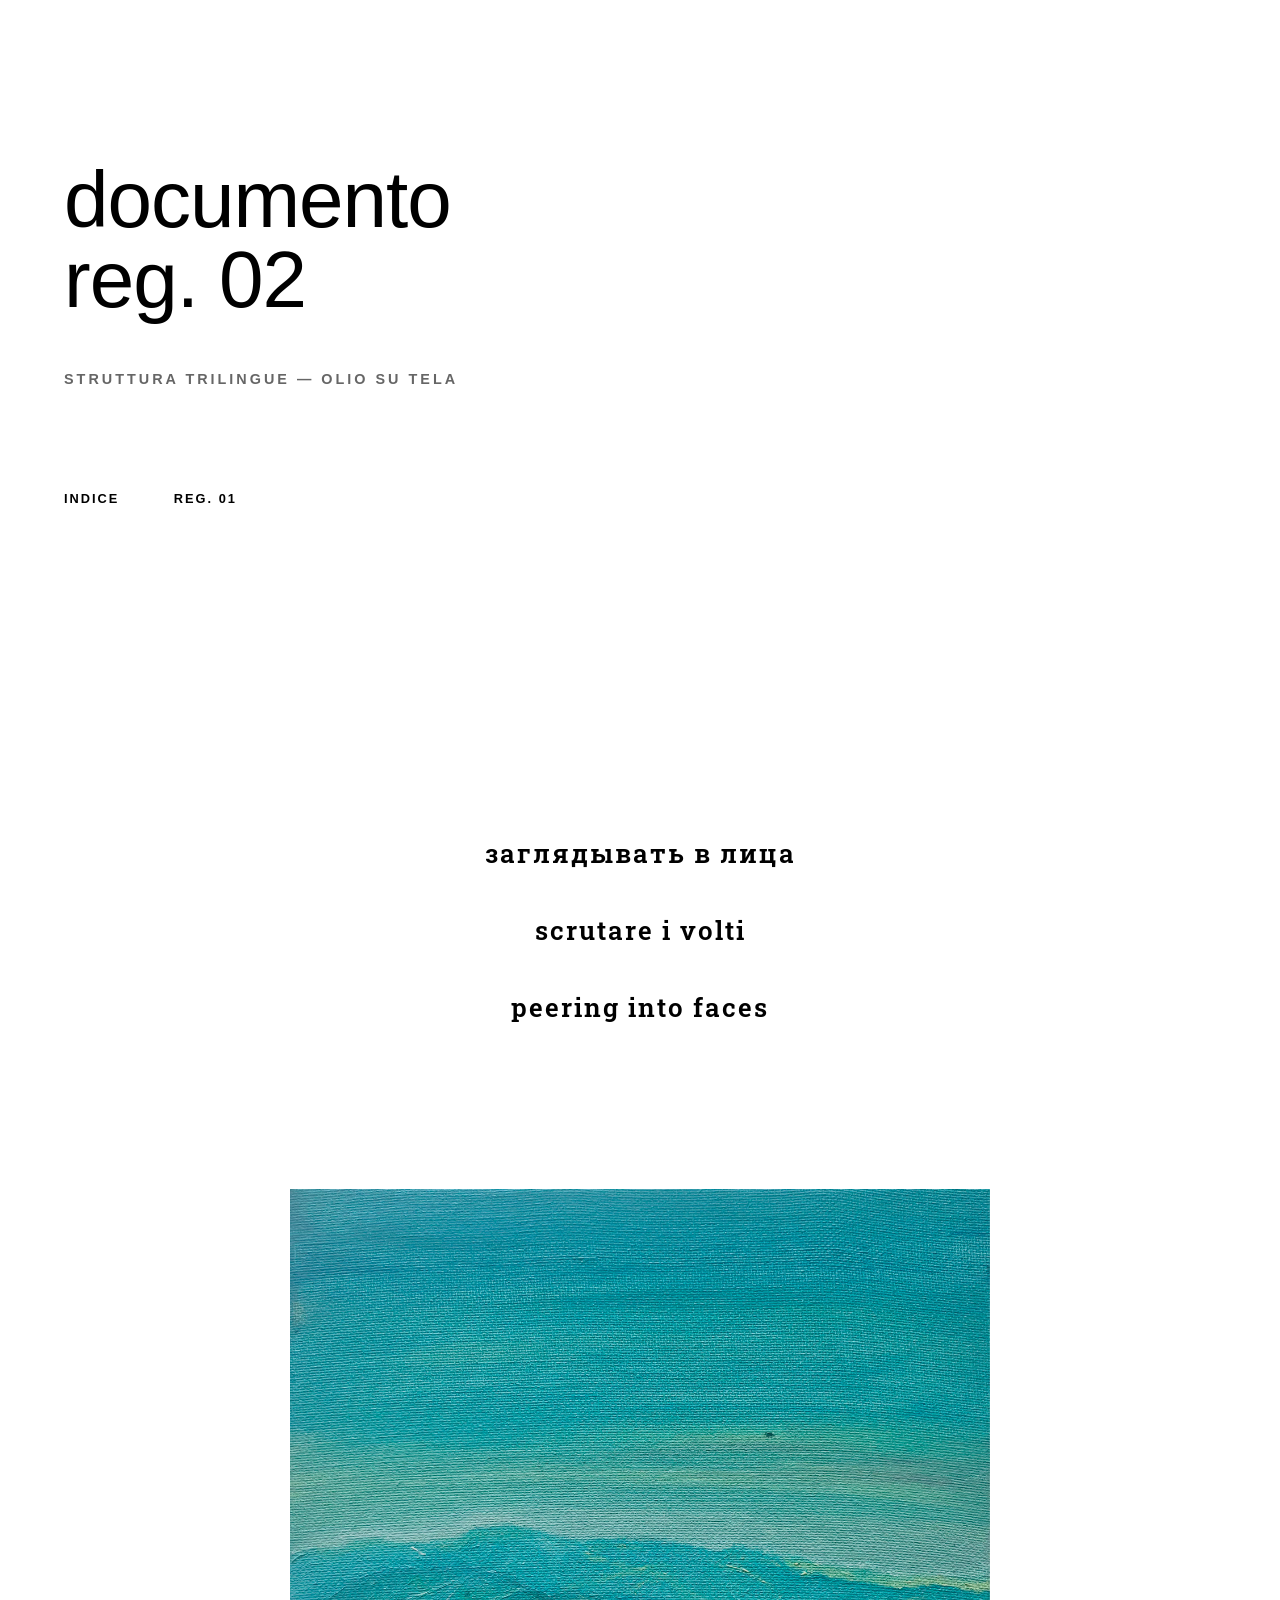
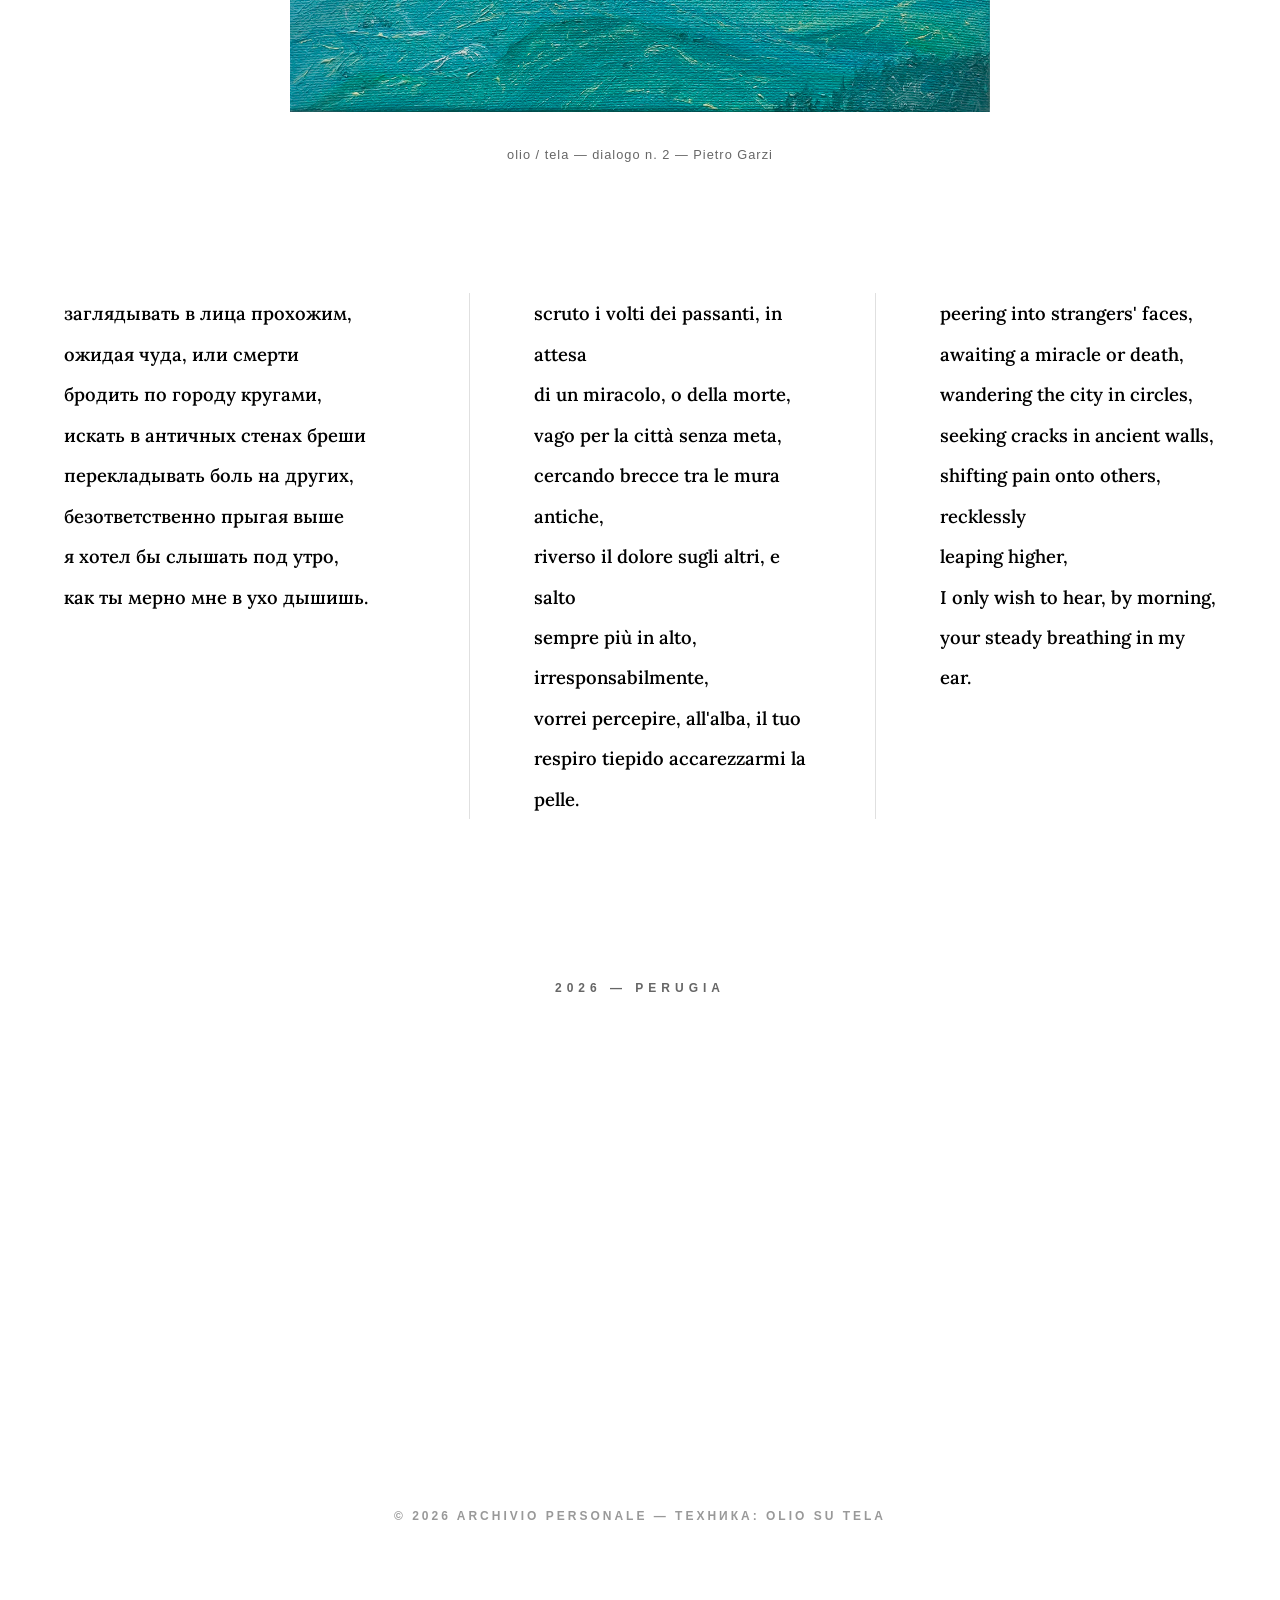
<file: soffito2.html>
<!DOCTYPE html>
<html lang="it">
<head>
    <meta charset="UTF-8">
    <meta name="viewport" content="width=device-width, initial-scale=1.0">
    <title>02. Сквозь лица - Archivio</title>
    <link rel="stylesheet" href="poetry-style.css">
</head>
<body>
    <header>
        <h1>documento<br>reg. 02</h1>
        <p>Struttura trilingue — Olio su tela</p>
        <nav>
            <ul>
                <li><a href="index.html">Indice</a></li>
                <li><a href="soffitto.html">Reg. 01</a></li>
            </ul>
        </nav>
    </header>

    <main>
        <div class="monument-slab">
            <h2 class="monument-title">заглядывать в лица<br>scrutare i volti<br>peering into faces</h2>
            
            <div class="monument-artwork">
                <div class="image-container">
                    <img src="assets/2.jpg" alt="Olio su tela — Pietro Garzi">
                </div>
                <div class="monument-artwork-caption">olio / tela — dialogo n. 2 — Pietro Garzi</div>
            </div>

            <div class="trilingual-block">
                <div class="text-column-3">
                    <p class="poem-line">заглядывать в лица прохожим,</p>
                    <p class="poem-line">ожидая чуда, или смерти</p>
                    <p class="poem-line">бродить по городу кругами,</p>
                    <p class="poem-line">искать в античных стенах бреши</p>
                    <p class="poem-line">перекладывать боль на других,</p>
                    <p class="poem-line">безответственно прыгая выше</p>
                    <p class="poem-line">я хотел бы слышать под утро,</p>
                    <p class="poem-line">как ты мерно мне в ухо дышишь.</p>
                </div>
                
                <div class="text-column-3">
                    <p class="poem-line">scruto i volti dei passanti, in attesa</p>
                    <p class="poem-line">di un miracolo, o della morte,</p>
                    <p class="poem-line">vago per la città senza meta,</p>
                    <p class="poem-line">cercando brecce tra le mura antiche,</p>
                    <p class="poem-line">riverso il dolore sugli altri, e salto</p>
                    <p class="poem-line">sempre più in alto,</p>
                    <p class="poem-line">irresponsabilmente,</p>
                    <p class="poem-line">vorrei percepire, all'alba, il tuo</p>
                    <p class="poem-line">respiro tiepido accarezzarmi la pelle.</p>
                </div>

                <div class="text-column-3">
                    <p class="poem-line">peering into strangers' faces,</p>
                    <p class="poem-line">awaiting a miracle or death,</p>
                    <p class="poem-line">wandering the city in circles,</p>
                    <p class="poem-line">seeking cracks in ancient walls,</p>
                    <p class="poem-line">shifting pain onto others, recklessly</p>
                    <p class="poem-line">leaping higher,</p>
                    <p class="poem-line">I only wish to hear, by morning,</p>
                    <p class="poem-line">your steady breathing in my ear.</p>
                </div>
            </div>

            <div class="monument-epitaph">2026 — PERUGIA</div>
        </div>
    </main>

    <footer>
        <p>© 2026 ARCHIVIO PERSONALE — ТЕХНИКА: OLIO SU TELA</p>
    </footer>
</body>
</html>
</file>
<file: poetry-style.css>
@import url('https://fonts.googleapis.com/css2?family=Akt:wght@100..900&family=Archivo+Black&family=Roboto+Slab:wght@100..900&display=swap');
@import url('https://fonts.googleapis.com/css2?family=Prata&display=swap'); /* Подключили Prata */
@import url('https://fonts.googleapis.com/css2?family=Lora:ital,wght@0,400..700;1,400..700&display=swap'); /* Подключили Lora */

@keyframes slideDownMonumental {
    0% { transform: translateY(-50px); opacity: 0; }
    100% { transform: translateY(0); opacity: 1; }
}

body {
    font-family: 'Akt', sans-serif;
    background-color: #ffffff;
    color: #000000;
    margin: 0;
    padding: 0;
    line-height: 1.6;
    -webkit-font-smoothing: antialiased;
}

header {
    text-align: left;
    padding: 10rem 4rem 8rem 4rem; 
    animation: slideDownMonumental 1.2s ease-out forwards;
}

header h1 {
    margin: 0;
    font-size: 5rem;
    font-weight: 300;
    text-transform: lowercase;
    letter-spacing: -1px;
    line-height: 1;
}

header p {
    font-size: 0.9rem;
    margin-top: 3rem;
    text-transform: uppercase;
    letter-spacing: 3px;
    font-weight: 600;
    color: #666666;
}

nav ul {
    list-style-type: none;
    padding: 0;
    margin-top: 5rem;
    display: inline-block;
}

nav ul li {
    display: inline;
    margin-right: 50px;
}

nav ul li a {
    color: #000000;
    text-decoration: none;
    font-size: 0.8rem;
    text-transform: uppercase;
    font-weight: 600;
    letter-spacing: 2px;
    padding-bottom: 5px;
    border-bottom: 1px solid transparent;
    transition: border-bottom 0.3s ease;
}

nav ul li a:hover {
    border-bottom: 1px solid #000000;
}
.audio-btn {
    position: absolute;
    top: 4rem; 
    right: 4rem; 
    background: none;
    border: none;
    font-family: 'Roboto Slab', serif;
    font-size: 0.75rem; 
    color: #999999; 
    cursor: pointer;
    text-transform: uppercase;
    letter-spacing: 2px;
    padding: 0;
    transition: color 0.5s ease;
    z-index: 100; 
}

.audio-btn:hover {
    color: #000000;
}

.audio-btn:hover {
    color: #000000;
}

main {
    max-width: 1600px;
    margin: 0 auto 15rem auto;
    padding: 0 4rem;
    box-sizing: border-box;
}

.monument-slab {
    padding: 10rem 0;
    width: 100%;
    box-sizing: border-box;
}

.monument-title {
    font-family: 'Roboto Slab', serif;
    font-size: 1.6rem;
    font-weight: 600;
    text-transform: lowercase;
    margin-top: 0;
    margin-bottom: 9rem;
    letter-spacing: 2px;
    text-align: center;
    line-height: 3;
    
    
}

.trilingual-block {
    display: grid;
    grid-template-columns: repeat(3, minmax(0, 1fr));
    gap: 4rem;
    width: 100%;
    
    opacity: 0;
    animation: slideDownMonumental 2.5s ease-out forwards;
    animation-delay: 1.5s;
}

.text-column-3 {
    min-width: 0;
    overflow: hidden;
}

.text-column-3:not(:first-child) {
    border-left: 1px solid #e0e0e0;
    padding-left: 4rem;
}

.poem-line {
    font-family: 'Lora', serif; 
    font-size: 1.15rem; 
    line-height: 2.2;,mkkl
    color: #110606;
    margin: 0;
    font-weight: 550; 
    

    text-rendering: optimizeLegibility;
    -webkit-font-smoothing: antialiased;
    -moz-osx-font-smoothing: grayscale;
} 


.stanza-break {
    height: 2.5em;
    margin: 0;
}

.monument-epitaph {
    margin-top: 10rem;
    font-size: 0.75rem;
    text-transform: uppercase;
    letter-spacing: 5px;
    font-weight: 600;
    text-align: center;
    color: #666666;
}

.monument-artwork {
    max-width: 700px;
    margin: 0 auto 8rem auto;
    box-sizing: border-box;
}

.image-container {
    overflow: hidden;
    position: relative;
    cursor: none;
}

.image-container img {
    transition: transform 1.2s ease-in-out, transform-origin 0.1s linear !important; 
    width: 100%;
    height: auto;
    display: block;
    filter: none !important;
    opacity: 1 !important;
    mix-blend-mode: normal !important;
    will-change: transform, transform-origin;
}

.image-container:hover img {
    transform: scale(1.4);
}

.image-container.soft-zoom:hover img {
    transform: scale(1.25) !important;
}

.monument-artwork-caption {
    text-align: center;
    font-size: 0.8rem;
    margin-top: 2rem;
    letter-spacing: 1px;
    color: #666666;
}

.image-lens {
    position: absolute;
    width: 80px;
    height: 80px;
    border: 1px solid rgba(0, 0, 0, 0.4); 
    box-shadow: 0 0 0 1000px rgba(255, 255, 255, 0.03); 
    background: rgba(255, 255, 255, 0.05); 
    pointer-events: none; 
    opacity: 0; 
    transition: opacity 0.3s ease;
    z-index: 10;
}

.image-container.soft-zoom .image-lens {
    width: 60px !important;
    height: 60px !important;
}

.image-container:hover .image-lens {
    opacity: 1; 
}

.archive-index {
    list-style-type: none;
    padding: 0;
    margin-top: 2rem;
}

.archive-item {
    border-bottom: 1px solid #e0e0e0;
    padding: 3rem 0;
    display: flex;
    justify-content: space-between;
    align-items: center;
}

.archive-item a {
    font-size: 1.4rem;
    font-weight: 400;
    color: #000000;
    text-decoration: none;
    text-transform: lowercase;
    letter-spacing: 1px;
    transition: opacity 0.3s ease;
}

.archive-item a:hover {
    opacity: 0.5;
}

.archive-meta {
    font-size: 0.75rem;
    text-transform: uppercase;
    letter-spacing: 3px;
    font-weight: 600;
    color: #999999;
}

.archive-nav-link {
    font-family: 'Akt', sans-serif !important;
    font-size: 0.75rem !important;
    text-transform: uppercase !important;
    letter-spacing: 4px !important;
    color: #000000 !important; 
    text-decoration: none !important; 
    border-bottom: 1px solid transparent !important;
    padding-bottom: 5px !important;
    transition: all 0.3s ease !important;
}

.archive-nav-link:hover {
    color: #666666 !important;
    border-bottom: 1px solid #666666 !important;
}

footer {
    padding: 6rem 4rem;
    font-size: 0.75rem;
    text-transform: uppercase;
    letter-spacing: 3px;
    font-weight: 600;
    text-align: center;
    color: #999999;
}

@media (max-width: 768px) {
    main { padding: 0 1.5rem; }
    header { padding: 4rem 1.5rem; }
    header h1 { font-size: 3.5rem; }

    .monument-title {
        font-size: 1.1rem;
        line-height: 2.2;
        margin-bottom: 5rem;
        padding: 0;
        word-wrap: break-word; 
    }

    .monument-artwork {
        max-width: 100% !important; 
        margin-bottom: 5rem;
    }

    .archive-item {
        flex-direction: column; 
        align-items: flex-start; 
        gap: 1rem; 
        padding: 2.5rem 0;
    }
    
    .archive-item a {
        font-size: 1.2rem;
        line-height: 1.4;
    }

    .trilingual-block {
        grid-template-columns: 1fr;
        gap: 4rem;
        padding: 0;
    
    }

    .text-column-3 {
        border-left: none !important;
        padding-left: 0 !important;
        border-bottom: 1px solid #e0e0e0;
        padding-bottom: 3rem;
    }
    
    .text-column-3:last-child {
        border-bottom: none;
        padding-bottom: 0;
    }

    .archive-nav-link {
        font-size: 0.85rem !important;
    }

    div[style*="display: flex; justify-content: center;"] {
        gap: 2rem !important; 
    }


    .poem-line {
        font-size: 1rem; 
        line-height: 1.5; 
        margin-bottom: 0.8rem; 
    }

    .audio-btn {
        top: 2rem;
        right: 1.5rem;
    }
    
}
.audio-archive {
    margin: 4rem 0 0 0; 
    display: flex;
    flex-direction: column; 
    align-items: center; 
    text-align: center; 
    font-family: 'Roboto Slab', serif;
}

.audio-title {
    font-size: 0.75rem;
    color: #999999;
    text-transform: uppercase;
    letter-spacing: 2px;
    margin-bottom: 1.5rem;
    font-weight: normal;
}

.audio-list {
    list-style: none; 
    padding: 0;
    margin: 0;
}

.audio-list li {
    font-size: 0.9rem;
    color: #666666;
    margin-bottom: 0.8rem;
    cursor: pointer;
    transition: color 0.3s ease;
}

.audio-list li:hover {
    color: #000000;
}

.audio-list li.active-track {
    color: #000000;
    font-weight: 600;
}
.minimal-player {
    margin-top: 1.5rem;
    width: 100%;
    max-width: 250px; 
    display: flex;
    flex-direction: column;
    align-items: center; 
}

.progress-container {
    width: 100%;
    height: 10px; 
    background-color: transparent;
    cursor: pointer;
    position: relative;
    display: flex;
    align-items: center;
}

.progress-container::before {
    content: '';
    position: absolute;
    width: 100%;
    height: 1px;
    background-color: #e0e0e0;
}

.progress-bar {
    height: 1px;
    background-color: #000000;
    width: 0%;
    position: absolute;
    top: 50%;
    transform: translateY(-50%);
    pointer-events: none;
    transition: width 0.1s linear;
}

.time-display {
    font-family: 'Roboto Slab', serif;
    font-size: 0.65rem;
    color: #999999;
    margin-top: 0.5rem;
    letter-spacing: 1px;
}
.player-controls {
    display: flex;
    justify-content: space-between;
    align-items: center;
    width: 100%;
    margin-top: 1rem;
    font-family: 'Roboto Slab', serif;
    font-size: 0.65rem;
    color: #999999;
    letter-spacing: 1px;
}

.control-btn {
    cursor: pointer;
    transition: color 0.3s ease;
}

.control-btn:hover {
    color: #000000;
}

.volume-control {
    display: flex;
    align-items: center;
    gap: 10px;
}

.volume-slider {
    width: 50px; 
    height: 10px; 
    position: relative;
    cursor: pointer;
    display: flex;
    align-items: center;
}

.volume-slider::before {
    content: '';
    position: absolute;
    width: 100%;
    height: 1px;
    background-color: #e0e0e0;
}

.volume-level {
    height: 1px;
    background-color: #000000;
    width: 50%; 
    position: absolute;
    pointer-events: none;
    transition: width 0.1s linear;
}

.global-audio-bar {
    position: fixed;
    top: 0;
    left: 50%;
    transform: translateX(-50%);
    
    width: 320px;
    max-height: 38px;
    
    background-color: rgba(255, 255, 255, 0.6); 
    backdrop-filter: blur(8px);
    border-radius: 0 0 12px 12px;
    box-shadow: 0 2px 10px rgba(0,0,0,0.03);
    border: 1px solid transparent;
    
    z-index: 9999;
    font-family: 'Roboto Slab', serif;
    box-sizing: border-box;
    overflow: hidden !important; 
    
    transition: width 0.4s ease, max-height 0.5s ease, background-color 0.4s ease, box-shadow 0.4s ease;
}

.global-audio-bar.expanded {
    width: 420px; 
    max-height: 500px; 
    background-color: rgba(255, 255, 255, 1); 
    box-shadow: 0 15px 40px rgba(0,0,0,0.1);
    border-color: #f0f0f0;
    border-top: none;
}

.audio-bar-header {
    cursor: pointer;
    position: relative;
    height: 38px; 
    display: flex;
    justify-content: center;
    align-items: center;
    white-space: nowrap; 
    transition: height 0.4s ease;
}

.global-audio-bar.expanded .audio-bar-header {
    height: 55px; 
}

.audio-progress-container {
    position: absolute;
    top: 0;
    left: 0;
    width: 100%;
    height: 4px;
    background: transparent;
}

.audio-progress-bar {
    height: 2px;
    background-color: #000000;
    width: 0%;
    transition: width 0.1s linear;
}

.audio-bar-status {
    font-size: 0.65rem;
    text-transform: uppercase;
    letter-spacing: 2px;
    color: #999999;
    display: flex;
    align-items: center;
    gap: 10px;
    transition: color 0.3s ease;
}

.audio-bar-header:hover .audio-bar-status {
    color: #000000;
}

.toggle-icon {
    font-size: 0.8rem;
    display: inline-block; 
    transition: transform 0.4s ease;
}

.global-audio-bar.expanded .toggle-icon {
    transform: rotate(180deg); 
}

.audio-bar-dropdown {
    opacity: 0;
    width: 100%;
    pointer-events: none; 
    transition: opacity 0.3s ease;
}

.global-audio-bar.expanded .audio-bar-dropdown {
    opacity: 1;
    pointer-events: auto; 
}

.global-list {
    text-align: center;
    margin-top: 0.5rem;
    margin-bottom: 1.5rem;
    list-style: none;
    padding: 0;
}

.global-list li {
    font-size: 0.75rem; 
    margin-bottom: 1.2rem;
    letter-spacing: 1px; 
    color: #888888;
    cursor: pointer;
    transition: all 0.3s ease;
}

.global-list li:hover, .global-list li.active-track {
    color: #000000;
    font-weight: 700;
}

.global-controls {
    display: flex;
    align-items: center;
    gap: 2.5rem; 
    font-size: 0.65rem; 
    text-transform: uppercase;
    letter-spacing: 2px;
    color: #000000;
    width: 100%;
    justify-content: center;
    margin-bottom: 2.5rem;
}

.about-section {
    width: 90%;
    max-width: 1400px;
    margin: 6rem auto;
    font-family: sans-serif; 
}

.manifesto-block,
.contact-block {
    margin-top: 8vh; 
    margin-bottom: 10vh;
    padding-left: 4rem;  
    padding-right: 4rem; 
    box-sizing: border-box;
}
.manifesto-block .poem-line,
.contact-block .poem-line {
    font-family: 'Akt' sans-serif; 
    font-size: 1.05rem;
    line-height: 1.6;
    letter-spacing: 0.01em;
    color: #1a1a1a;
    margin-bottom: 0.3rem;
    font-weight: 300;
}

.manifesto-block .stanza-break,
.contact-block .stanza-break {
    height: 1.8rem; 
}

.manifesto-block strong,
.contact-block strong {
    font-weight: 700 !important; 
    color: #000000 !important; 
    letter-spacing: 0.05em;
    font-size: 0.95em;
}

.manifesto-block a,
.contact-block a {
    color: #1a1a1a !important;
    text-decoration: none !important;
    border-bottom: 1px solid #1a1a1a !important;
    padding-bottom: 2px !important;
    font-style: italic !important;
    transition: all 0.3s ease !important;
}

.manifesto-block a:hover,
.contact-block a:hover {
    color: #888 !important;
    border-bottom-color: #888 !important;
}
.email-btn-container {
    width: 100%;
    text-align: center;
    margin-top: 2rem;
    margin-bottom: 10rem;
}

.global-email-btn {
    display: inline-block;
    font-family: 'Akt', sans-serif; 
    font-size: 1.2rem; 
    font-weight: 400;
    letter-spacing: 3px; 
    color: #000000;
    text-decoration: none;
    padding-bottom: 8px; 
    border-bottom: 1px solid transparent; 
    transition: all 0.4s ease; 
}


.global-email-btn:hover {
    color: #666666; 
    border-bottom: 1px solid #666666; 
}
.page-heading {
    text-align: center;
    width: 100%;
    margin-top: 8vh;
    margin-bottom: 4rem;
    font-family: 'Prata', serif; 
    font-weight: 400; 
    font-size: 1.6rem; 
    letter-spacing: 0.1em;
    color: #000000;
}@media (max-width: 768px) {
    nav ul {
        display: flex;
        flex-direction: column;
        gap: 1.2rem; 
        margin-top: 3rem;
    }

    nav ul li {
        margin-right: 0; 
        display: block;
    }
}
</file>
